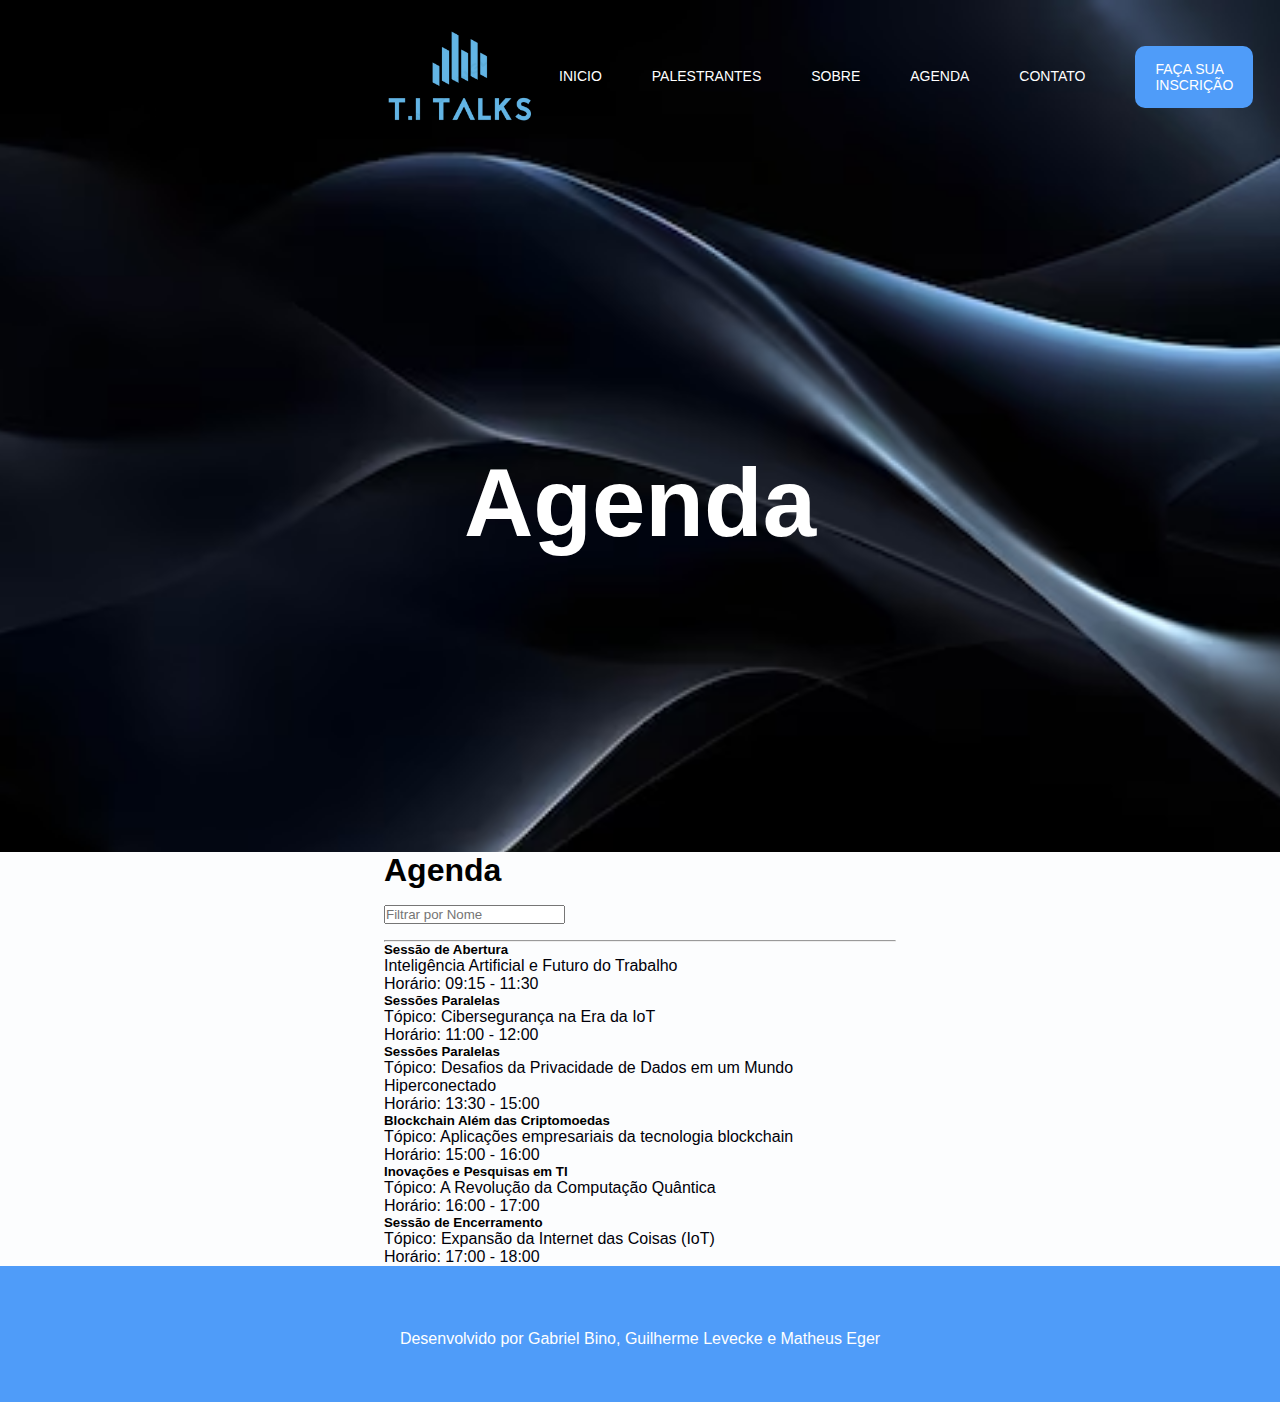
<file: pages/agenda.html>
<!DOCTYPE html>
<html lang="pt-br">
<head>

    <meta charset="UTF-8">
    <meta name="viewport" content="width=device-width, initial-scale=1.0">
    <!-- Icons -->
    <link rel="stylesheet" href="https://cdnjs.cloudflare.com/ajax/libs/font-awesome/6.4.2/css/all.min.css" integrity="sha512-z3gLpd7yknf1YoNbCzqRKc4qyor8gaKU1qmn+CShxbuBusANI9QpRohGBreCFkKxLhei6S9CQXFEbbKuqLg0DA==" crossorigin="anonymous" referrerpolicy="no-referrer" />
    <link href="https://cdn.jsdelivr.net/npm/bootstrap@5.3.1/dist/css/bootstrap.min.css" rel="stylesheet" integrity="sha384-4bw+/aepP/YC94hEpVNVgiZdgIC5+VKNBQNGCHeKRQN+PtmoHDEXuppvnDJzQIu9" crossorigin="anonymous">
    <script src="https://cdn.jsdelivr.net/npm/bootstrap@5.3.1/dist/js/bootstrap.bundle.min.js" integrity="sha384-HwwvtgBNo3bZJJLYd8oVXjrBZt8cqVSpeBNS5n7C8IVInixGAoxmnlMuBnhbgrkm" crossorigin="anonymous"></script>
    
    <link rel="icon" href="../images/logo.png" type="image/x-icon">
    
    <title>T.I Talks | Agenda</title>
    <link href="../css/style.css" rel="stylesheet" />
    
</head>
<body>
    <header style="background-image: url('../images/banner-agenda.png');">
            <div class="container" >
                <nav>
                    <a href="index.html">
                        <img src="../images/logo.png" alt="logo">
                    </a> 
                    <ul class="menu">
                        <a href="index.html">Inicio</a>
                        <a href="palestrantes.html">Palestrantes</a>
                        <a href="sobre.html">Sobre</a>
                        <a href="agenda.html">Agenda</a>
                        <a href="contato.html">Contato</a>
                        <a class="btn" href="inscricao.html">Faça sua inscrição</a>
                        <div class="close-icon" onclick="closeMenu()">
                            <i class="fa fa-times-circle"></i>
                        </div>
                    </ul>  
                    <div class="menu-icon" onclick="openMenu()">
                        <i class="fa fa-bars"></i>
                    </div>               
                </nav>
                <section class="banner">
                    <div class="banner-text">
                        <h1>Agenda</h1>
                    </div>
                </section> 
            </div><!--center-->
    </header>

    <div class="container mt-5">
        <h1 class="text-center">Agenda</h1>
        <div class="input-group mb-3">
            <input type="text" id="filtroNome" placeholder="Filtrar por Nome" class="form-control text-center">
        </div>
        <hr>
        <div class="row">
            <div class="col-md-6 filtrar">
                <div class="card mb-4">
                    <div class="card-body">
                        <h5 class="card-title">Sessão de Abertura</h5>
                        <p class="card-text">Inteligência Artificial e Futuro do Trabalho</p>
                        <p class="card-text">Horário: 09:15 - 11:30</p>
                    </div>
                </div>
                <div class="card mb-4">
                    <div class="card-body">
                        <h5 class="card-title">Sessões Paralelas</h5>
                        <p class="card-text">Tópico: Cibersegurança na Era da IoT</p>
                        <p class="card-text">Horário: 11:00 - 12:00</p>
                    </div>
                </div>
                <div class="card mb-4">
                    <div class="card-body">
                        <h5 class="card-title">Sessões Paralelas</h5>
                        <p class="card-text">Tópico: Desafios da Privacidade de Dados em um Mundo Hiperconectado</p>
                        <p class="card-text">Horário: 13:30 - 15:00</p>
                    </div>
                </div>
            </div>
            <div class="col-md-6 filtrar">
                <div class="card mb-4">
                    <div class="card-body">
                        <h5 class="card-title">Blockchain Além das Criptomoedas</h5>
                        <p class="card-text">Tópico: Aplicações empresariais da tecnologia blockchain</p>
                        <p class="card-text">Horário: 15:00 - 16:00</p>
                    </div>
                </div>
                <div class="card mb-4">
                    <div class="card-body">
                        <h5 class="card-title">Inovações e Pesquisas em TI</h5>
                        <p class="card-text">Tópico: A Revolução da Computação Quântica</p>
                        <p class="card-text">Horário: 16:00 - 17:00</p>
                    </div>
                </div>
                <div class="card mb-4">
                    <div class="card-body">
                        <h5 class="card-title">Sessão de Encerramento</h5>
                        <p class="card-text">Tópico: Expansão da Internet das Coisas (IoT)</p>
                        <p class="card-text">Horário: 17:00 - 18:00</p>
                    </div>
                </div>
            </div>
        </div>
    </div>  
   
    <!-- footer -->
    <footer class="footer">
        <div class="container">
            <p>Desenvolvido por Gabriel Bino, Guilherme Levecke e Matheus Eger</p>
            <div class="share-icons">
                <a href="#" class="share-icon"><i class="fab fa-whatsapp"></i></a>
                <a href="#" class="share-icon"><i class="fab fa-instagram"></i></a>
                <a href="#" class="share-icon"><i class="fab fa-twitter"></i></a>
                <a href="#" class="share-icon"><i class="fab fa-facebook"></i></a>
            </div>
        </div>
    </footer>
    <!-- End footer -->
    <script src="../js/script.js"></script>
</body>
</html>
</file>
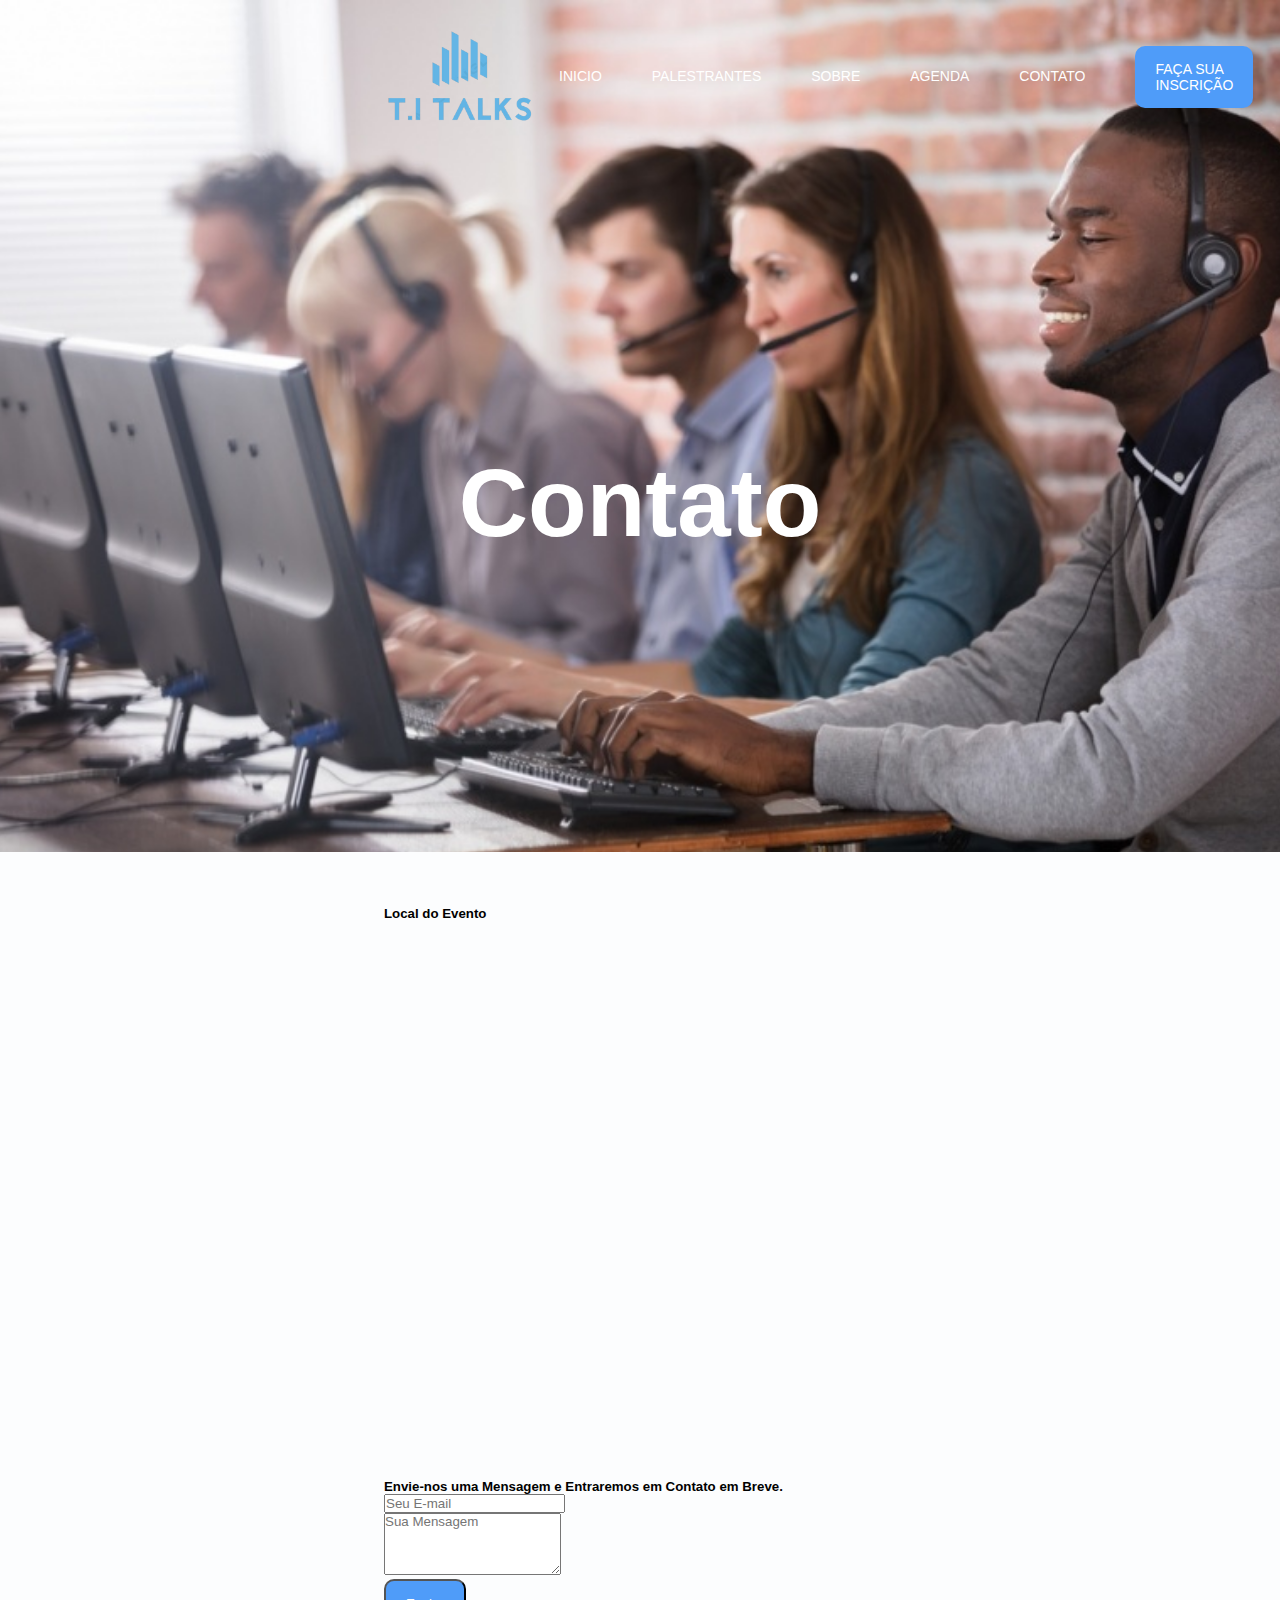
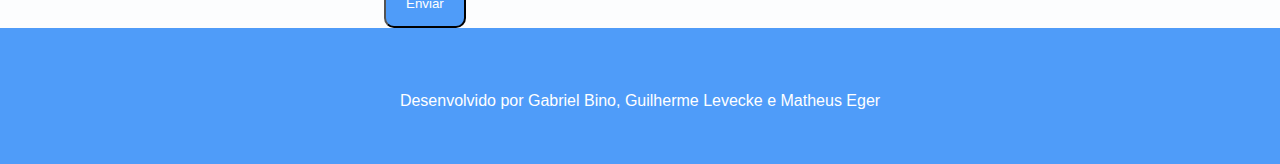
<file: pages/contato.html>
<!DOCTYPE html>
<html lang="pt-br">
<head>

    <meta charset="UTF-8">
    <meta name="viewport" content="width=device-width, initial-scale=1.0">
    <!-- Icons -->
    <link rel="stylesheet" href="https://cdnjs.cloudflare.com/ajax/libs/font-awesome/6.4.2/css/all.min.css" integrity="sha512-z3gLpd7yknf1YoNbCzqRKc4qyor8gaKU1qmn+CShxbuBusANI9QpRohGBreCFkKxLhei6S9CQXFEbbKuqLg0DA==" crossorigin="anonymous" referrerpolicy="no-referrer" />
    <link href="https://cdn.jsdelivr.net/npm/bootstrap@5.3.1/dist/css/bootstrap.min.css" rel="stylesheet" integrity="sha384-4bw+/aepP/YC94hEpVNVgiZdgIC5+VKNBQNGCHeKRQN+PtmoHDEXuppvnDJzQIu9" crossorigin="anonymous">
    <script src="https://cdn.jsdelivr.net/npm/bootstrap@5.3.1/dist/js/bootstrap.bundle.min.js" integrity="sha384-HwwvtgBNo3bZJJLYd8oVXjrBZt8cqVSpeBNS5n7C8IVInixGAoxmnlMuBnhbgrkm" crossorigin="anonymous"></script>
    
    <link rel="icon" href="../images/logo.png" type="image/x-icon">

    <title>T.I Talks | Contato</title>
    <link href="../css/style.css" rel="stylesheet" />
    
</head>
<body>
    <header style="background-image: url('../images/banner-contato.png');">
            <div class="container" >
                <nav>
                    <a href="index.html">
                        <img src="../images/logo.png" alt="logo">
                    </a> 
                    <ul class="menu">
                        <a href="index.html">Inicio</a>
                        <a href="palestrantes.html">Palestrantes</a>
                        <a href="sobre.html">Sobre</a>
                        <a href="agenda.html">Agenda</a>
                        <a href="contato.html">Contato</a>
                        <a class="btn" href="inscricao.html">Faça sua inscrição</a>
                        <div class="close-icon" onclick="closeMenu()">
                            <i class="fa fa-times-circle"></i>
                        </div>
                    </ul>  
                    <div class="menu-icon" onclick="openMenu()">
                        <i class="fa fa-bars"></i>
                    </div>               
                </nav>
                <section class="banner">
                    <div class="banner-text">
                        <h1>Contato</h1>
                    </div>
                </section> 
            </div><!--center-->
    </header>
    <section>
        <div class="container">
            <div class="text-center">
                <h5>Local do Evento</h5>
            </div>
            <div class="mapa">
                <iframe src="https://www.google.com/maps/embed?pb=!1m18!1m12!1m3!1d3561.904542880629!2d-51.04135518920771!3d-26.779312587545636!2m3!1f0!2f0!3f0!3m2!1i1024!2i768!4f13.1!3m3!1m2!1s0x94e6cbd8b362872d%3A0x219cb0ef3ca5f2e0!2zSUZTQyBDw6JtcHVzIENhw6dhZG9y!5e0!3m2!1sen!2sbr!4v1693518396962!5m2!1sen!2sbr" width="100%" height="500px" style="border:0;" allowfullscreen="" loading="lazy" referrerpolicy="no-referrer-when-downgrade"></iframe>
            </div>
        </div>
    </section>

    <section class="container mt-3">
        <h5 class="text-center">Envie-nos uma Mensagem e Entraremos em Contato em Breve.</h5>
        <form action="#" method="post">
            <div class="mb-3">
                <label for="email" class="form-label"></label>
                <input placeholder="Seu E-mail" type="email" id="email" class="form-control" name="email" required>
            </div>
            
            <div class="mb-3">
                <textarea placeholder="Sua Mensagem" id="mensagem" class="form-control" name="mensagem" rows="4" required></textarea>
            </div>
            
            <div class="text-center">
                <button type="submit" class="btn btn-primary mb-3">Enviar</button>
            </div>
        </form>
    </section>
   
    <!-- footer -->
    <footer class="footer">
        <div class="container">
            <p>Desenvolvido por Gabriel Bino, Guilherme Levecke e Matheus Eger</p>
            <div class="share-icons">
                <a href="#" class="share-icon"><i class="fab fa-whatsapp"></i></a>
                <a href="#" class="share-icon"><i class="fab fa-instagram"></i></a>
                <a href="#" class="share-icon"><i class="fab fa-twitter"></i></a>
                <a href="#" class="share-icon"><i class="fab fa-facebook"></i></a>
            </div>
        </div>
    </footer>
    <!-- End footer -->
    <script src="../js/script.js"></script>
</body>
</html>
</file>
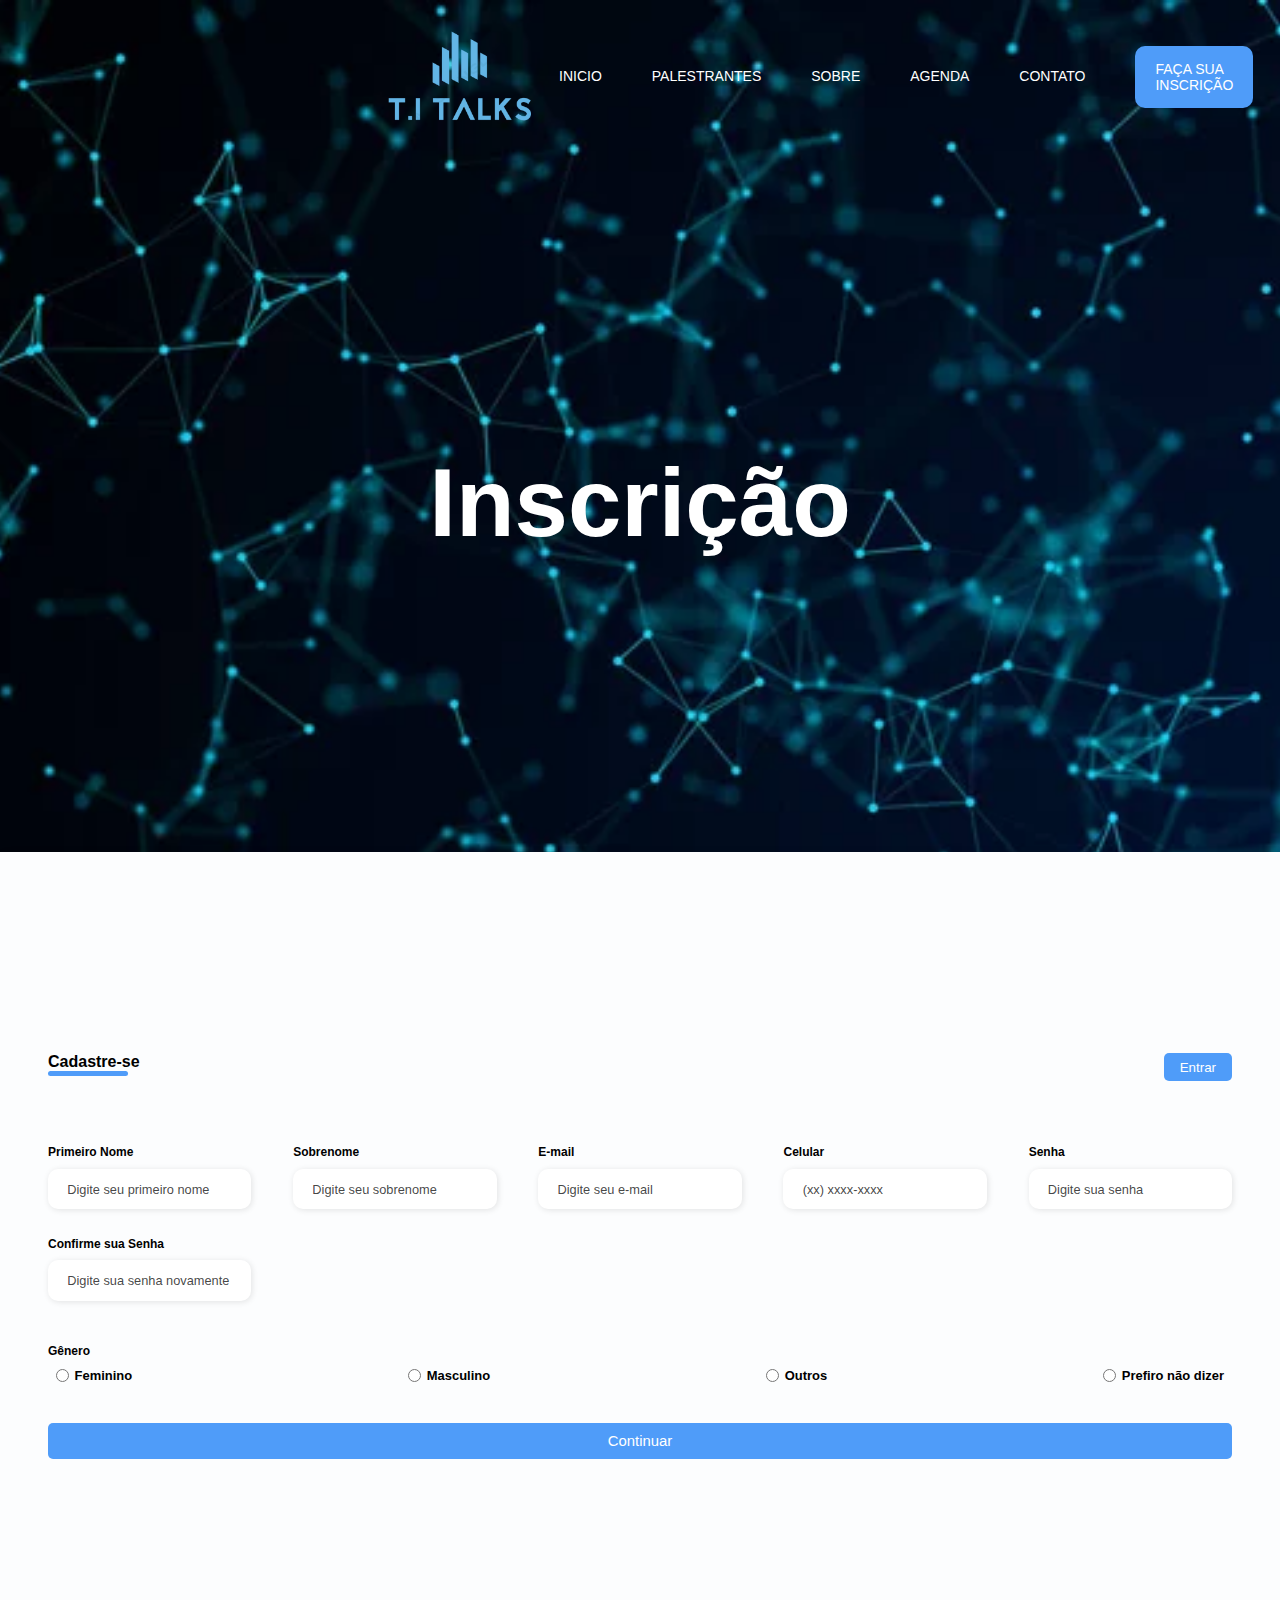
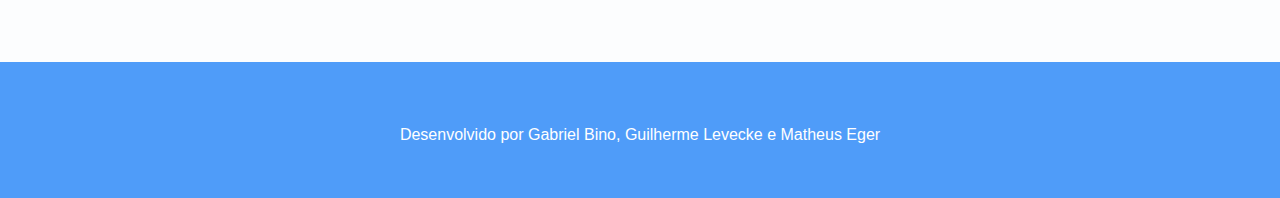
<file: pages/inscricao.html>
<!DOCTYPE html>
<html lang="pt-br">
<head>

    <meta charset="UTF-8">
    <meta name="viewport" content="width=device-width, initial-scale=1.0">
    <!-- Icons -->
    <link rel="stylesheet" href="https://cdnjs.cloudflare.com/ajax/libs/font-awesome/6.4.2/css/all.min.css" integrity="sha512-z3gLpd7yknf1YoNbCzqRKc4qyor8gaKU1qmn+CShxbuBusANI9QpRohGBreCFkKxLhei6S9CQXFEbbKuqLg0DA==" crossorigin="anonymous" referrerpolicy="no-referrer" />
    <link href="https://cdn.jsdelivr.net/npm/bootstrap@5.3.1/dist/css/bootstrap.min.css" rel="stylesheet" integrity="sha384-4bw+/aepP/YC94hEpVNVgiZdgIC5+VKNBQNGCHeKRQN+PtmoHDEXuppvnDJzQIu9" crossorigin="anonymous">
    <script src="https://cdn.jsdelivr.net/npm/bootstrap@5.3.1/dist/js/bootstrap.bundle.min.js" integrity="sha384-HwwvtgBNo3bZJJLYd8oVXjrBZt8cqVSpeBNS5n7C8IVInixGAoxmnlMuBnhbgrkm" crossorigin="anonymous"></script>
    
    <link rel="icon" href="../images/logo.png" type="image/x-icon">

    <title>T.I Talks | Inscrição</title>
    <link href="../css/style.css" rel="stylesheet" />
    
</head>
<body>
    <header style="background-image: url('../images/banner-inscricao.png');">
            <div class="container" >
                <nav>
                    <a href="index.html">
                        <img src="../images/logo.png" alt="logo">
                    </a> 
                    <ul class="menu">
                        <a href="index.html">Inicio</a>
                        <a href="palestrantes.html">Palestrantes</a>
                        <a href="sobre.html">Sobre</a>
                        <a href="agenda.html">Agenda</a>
                        <a href="contato.html">Contato</a>
                        <a class="btn" href="inscricao.html">Faça sua inscrição</a>
                        <div class="close-icon" onclick="closeMenu()">
                            <i class="fa fa-times-circle"></i>
                        </div>
                    </ul>  
                    <div class="menu-icon" onclick="openMenu()">
                        <i class="fa fa-bars"></i>
                    </div>               
                </nav>
                <section class="banner">
                    <div class="banner-text">
                        <h1>Inscrição</h1>
                    </div>
                </section> 
            </div><!--center-->
    </header>
    <div class="container-form">
                            <div class="form">
                                <form action="#">
                                    <div class="form-header">
                                        <div class="title">
                                            <h1>Cadastre-se</h1>
                                        </div>
                                        <div class="login-button">
                                            <button><a href="#">Entrar</a></button>
                                        </div>
                                    </div>
                    
                                    <div class="input-group">
                                        <div class="input-box">
                                            <label for="firstname">Primeiro Nome</label>
                                            <input id="firstname" type="text" name="firstname" placeholder="Digite seu primeiro nome" required>
                                        </div>
                    
                                        <div class="input-box">
                                            <label for="lastname">Sobrenome</label>
                                            <input id="lastname" type="text" name="lastname" placeholder="Digite seu sobrenome" required>
                                        </div>
                                        <div class="input-box">
                                            <label for="email">E-mail</label>
                                            <input id="email" type="email" name="email" placeholder="Digite seu e-mail" required>
                                        </div>
                    
                                        <div class="input-box">
                                            <label for="number">Celular</label>
                                            <input id="number" type="tel" name="number" placeholder="(xx) xxxx-xxxx" required>
                                        </div>
                    
                                        <div class="input-box">
                                            <label for="password">Senha</label>
                                            <input id="password" type="password" name="password" placeholder="Digite sua senha" required>
                                        </div>
                    
                    
                                        <div class="input-box">
                                            <label for="confirmPassword">Confirme sua Senha</label>
                                            <input id="confirmPassword" type="password" name="confirmPassword" placeholder="Digite sua senha novamente" required>
                                        </div>
                    
                                    </div>
                    
                                    <div class="gender-inputs">
                                        <div class="gender-title">
                                            <h6>Gênero</h6>
                                        </div>
                    
                                        <div class="gender-group">
                                            <div class="gender-input">
                                                <input id="female" type="radio" name="gender">
                                                <label for="female">Feminino</label>
                                            </div>
                    
                                            <div class="gender-input">
                                                <input id="male" type="radio" name="gender">
                                                <label for="male">Masculino</label>
                                            </div>
                    
                                            <div class="gender-input">
                                                <input id="others" type="radio" name="gender">
                                                <label for="others">Outros</label>
                                            </div>
                    
                                            <div class="gender-input">
                                                <input id="none" type="radio" name="gender">
                                                <label for="none">Prefiro não dizer</label>
                                            </div>
                                        </div>
                                    </div>
                    
                                    <div class="continue-button">
                                        <button><a href="#">Continuar</a> </button>
                                    </div>
                                </form>
                            </div>
                        </div>
   
    <!-- footer -->
    <footer class="footer">
        <div class="container">
            <p>Desenvolvido por Gabriel Bino, Guilherme Levecke e Matheus Eger</p>
            <div class="share-icons">
                <a href="#" class="share-icon"><i class="fab fa-whatsapp"></i></a>
                <a href="#" class="share-icon"><i class="fab fa-instagram"></i></a>
                <a href="#" class="share-icon"><i class="fab fa-twitter"></i></a>
                <a href="#" class="share-icon"><i class="fab fa-facebook"></i></a>
            </div>
        </div>
    </footer>
    <!-- End footer -->
    <script src="../js/script.js"></script>
</body>
</html>
</file>
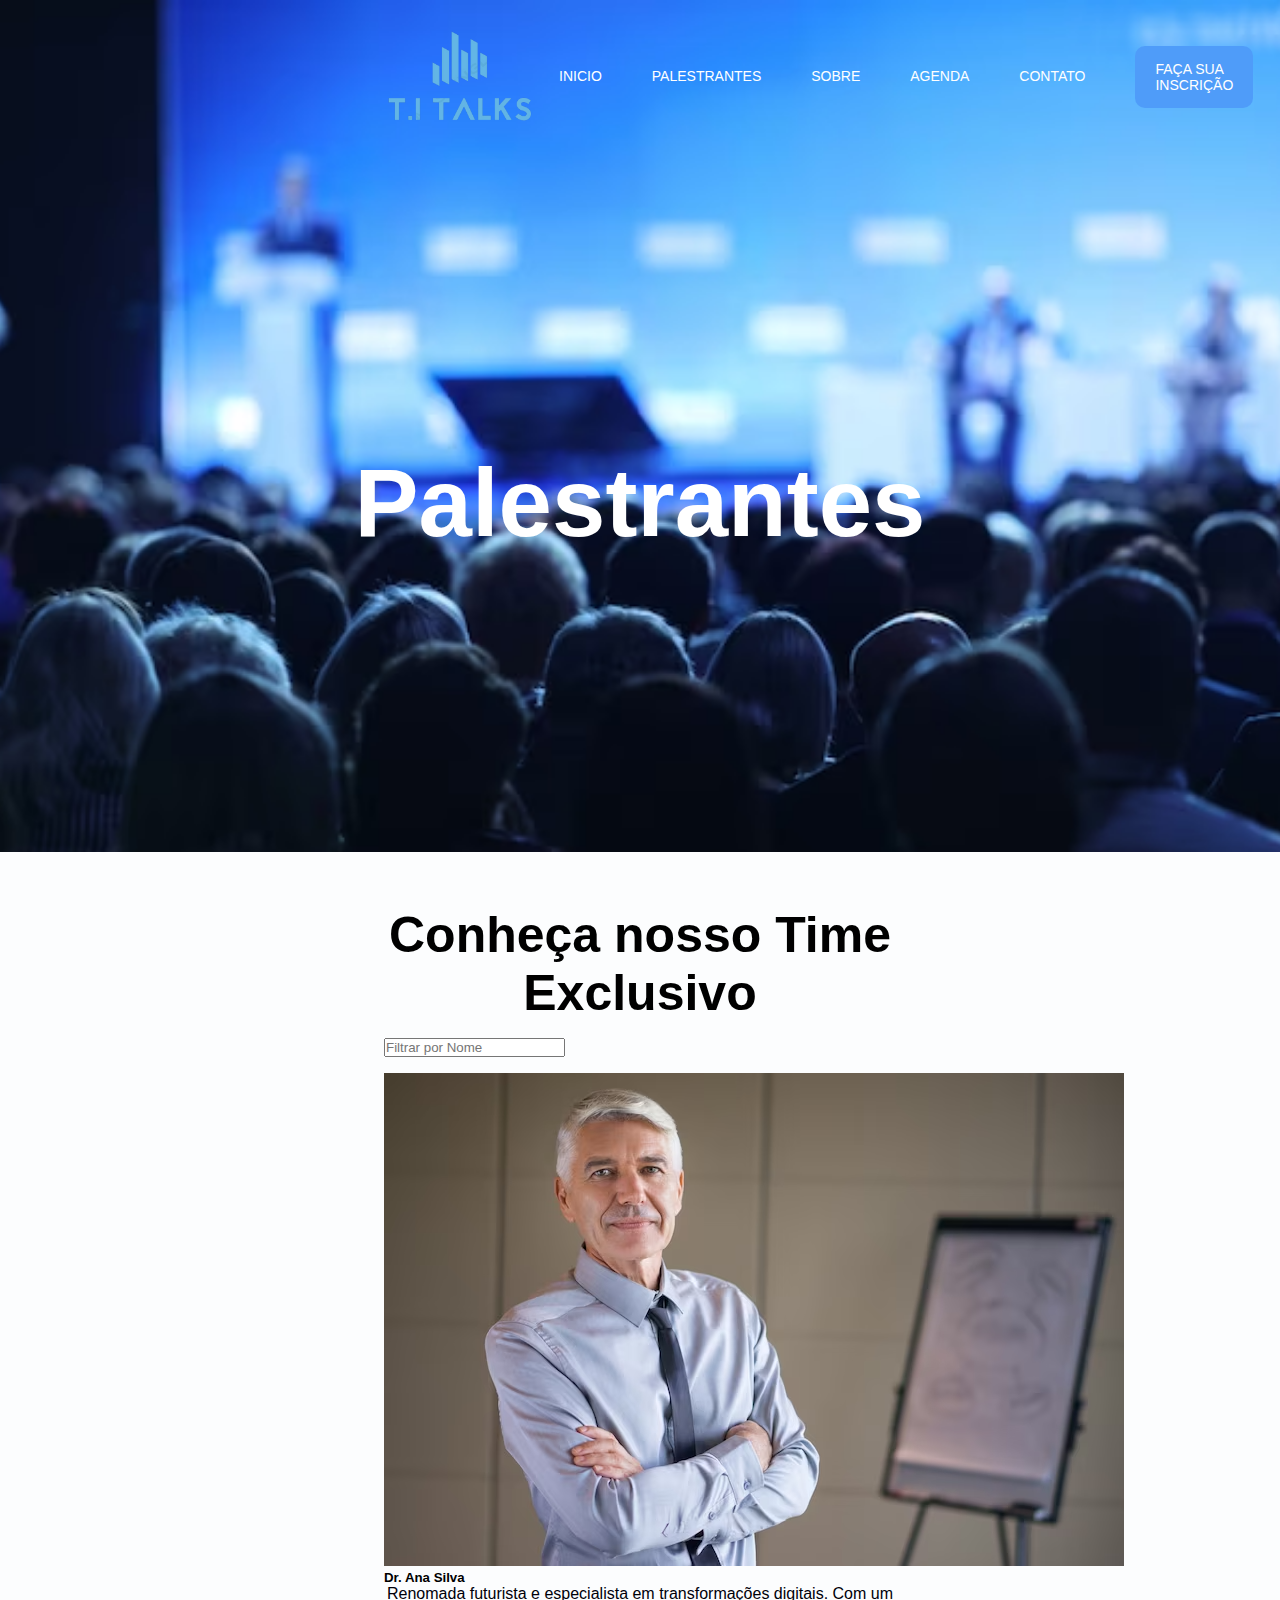
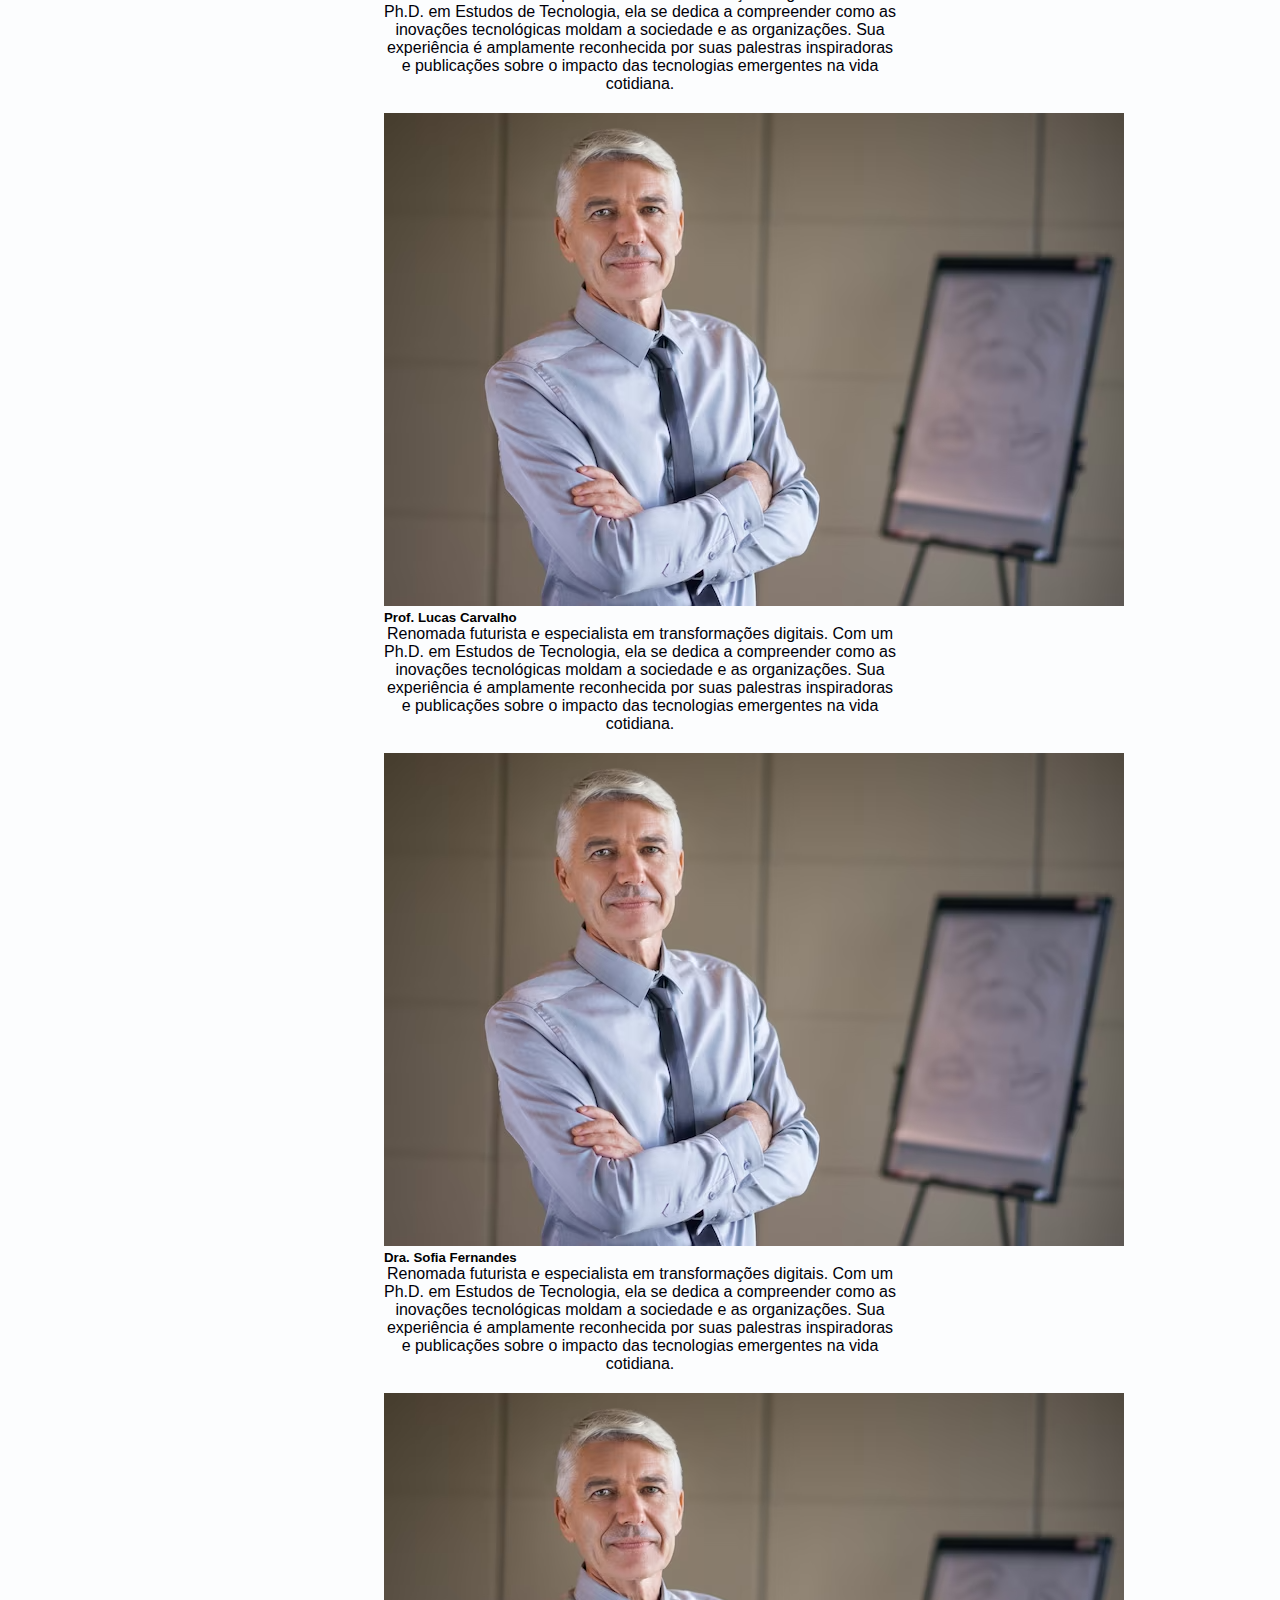
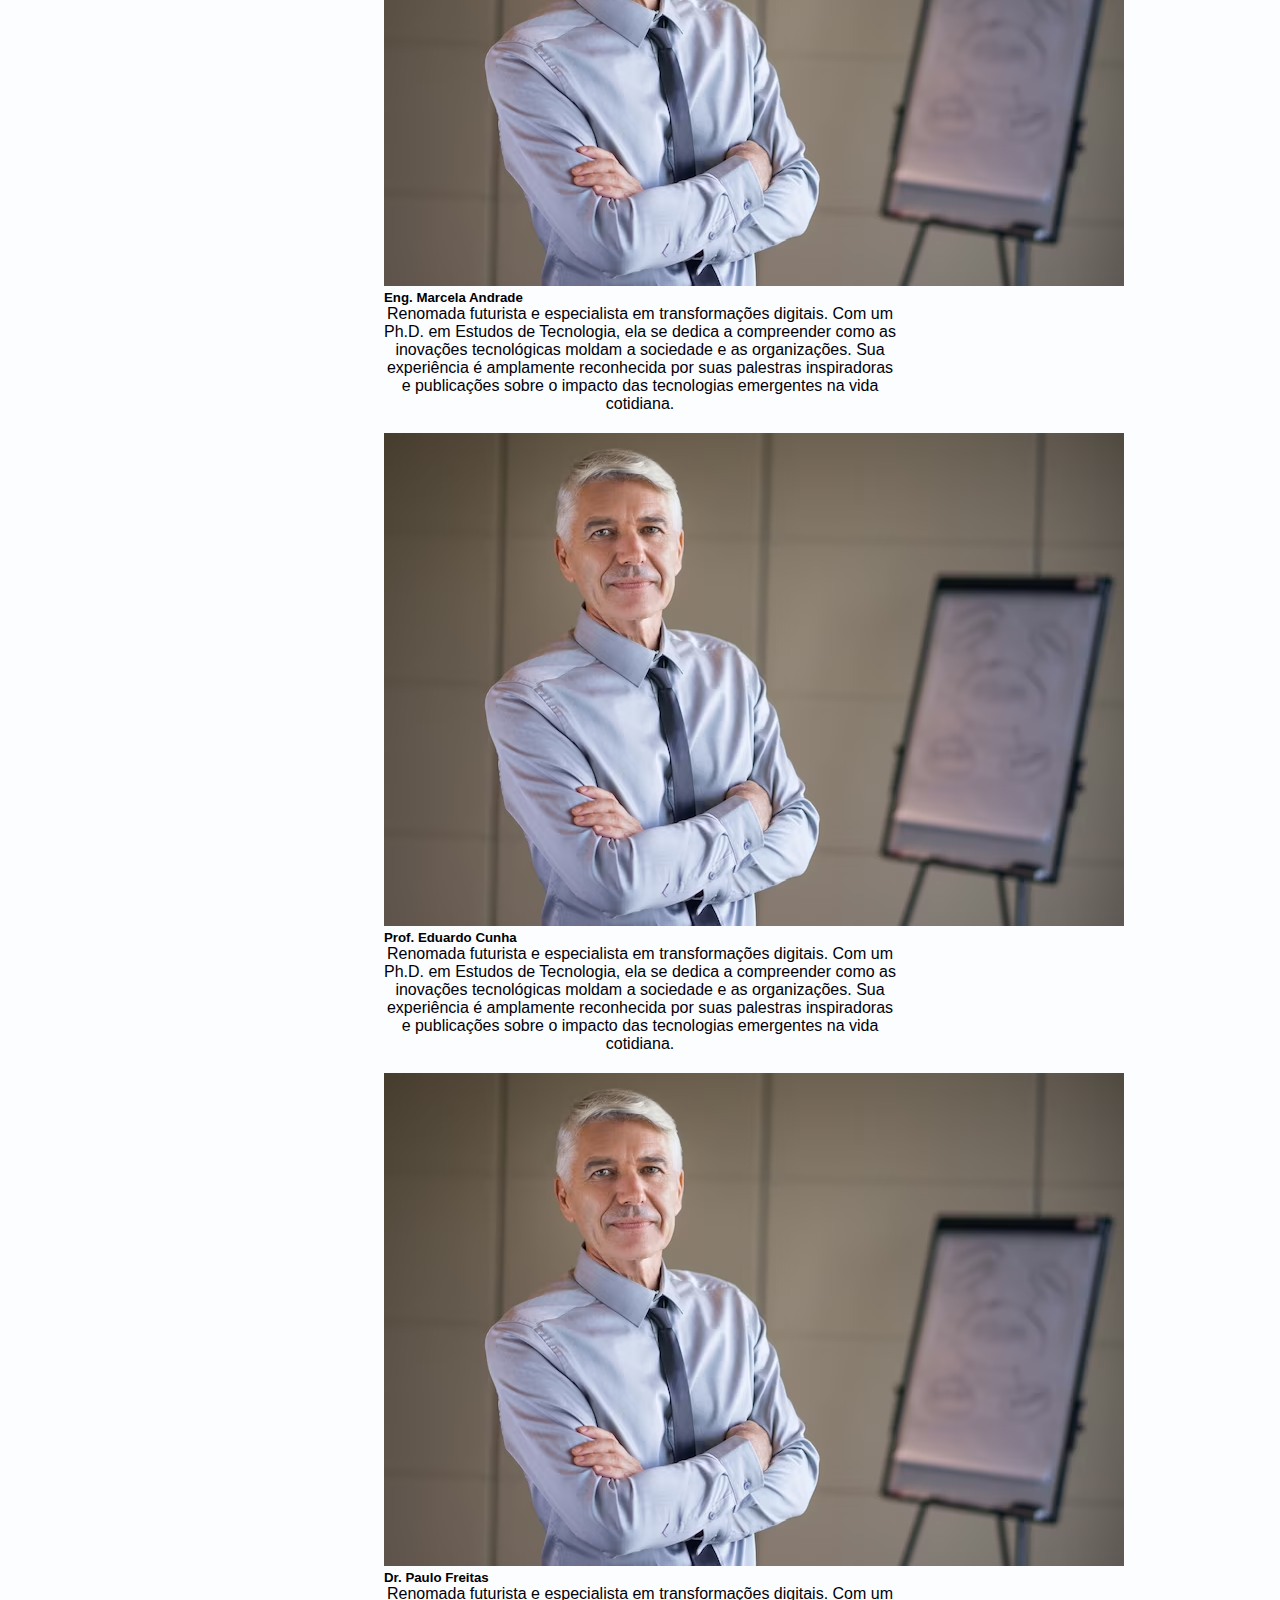
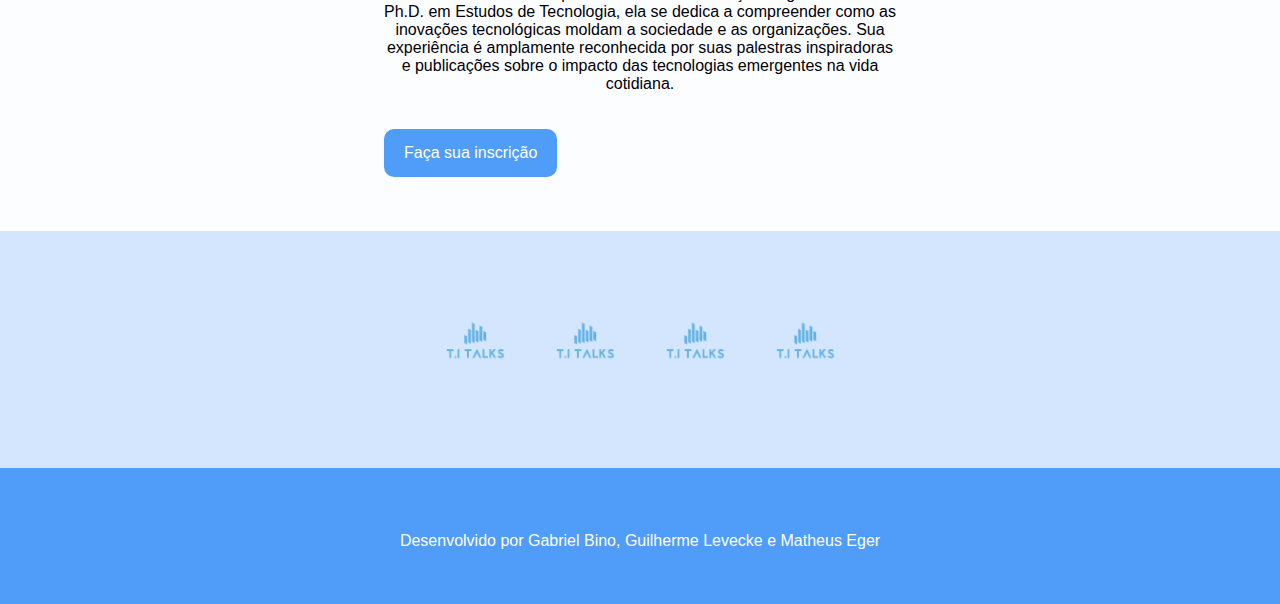
<file: pages/palestrantes.html>
<!DOCTYPE html>
<html lang="pt-br">
<head>

    <meta charset="UTF-8">
    <meta name="viewport" content="width=device-width, initial-scale=1.0">
    <!-- Icons -->
    <link rel="stylesheet" href="https://cdnjs.cloudflare.com/ajax/libs/font-awesome/6.4.2/css/all.min.css" integrity="sha512-z3gLpd7yknf1YoNbCzqRKc4qyor8gaKU1qmn+CShxbuBusANI9QpRohGBreCFkKxLhei6S9CQXFEbbKuqLg0DA==" crossorigin="anonymous" referrerpolicy="no-referrer" />
    <link href="https://cdn.jsdelivr.net/npm/bootstrap@5.3.1/dist/css/bootstrap.min.css" rel="stylesheet" integrity="sha384-4bw+/aepP/YC94hEpVNVgiZdgIC5+VKNBQNGCHeKRQN+PtmoHDEXuppvnDJzQIu9" crossorigin="anonymous">
    <script src="https://cdn.jsdelivr.net/npm/bootstrap@5.3.1/dist/js/bootstrap.bundle.min.js" integrity="sha384-HwwvtgBNo3bZJJLYd8oVXjrBZt8cqVSpeBNS5n7C8IVInixGAoxmnlMuBnhbgrkm" crossorigin="anonymous"></script>
    
    <link rel="icon" href="../images/logo.png" type="image/x-icon">

    <style>
        body {
            background-color: #f7f7f7;
        }

        .container {
            padding: 20px;
        }

        .card {
            margin-bottom: 20px;
        }
    </style>

    <title>T.I Talks | Palestrantes</title>
    <link href="../css/style.css" rel="stylesheet" />
    
</head>
<body>
    <header style="background-image: url('../images/banner-pale.png');">
            <div class="container" >
                <nav>
                    <a href="index.html">
                        <img src="../images/logo.png" alt="logo">
                    </a> 
                    <ul class="menu">
                        <a href="index.html">Inicio</a>
                        <a href="palestrantes.html">Palestrantes</a>
                        <a href="sobre.html">Sobre</a>
                        <a href="agenda.html">Agenda</a>
                        <a href="contato.html">Contato</a>
                        <a class="btn" href="inscricao.html">Faça sua inscrição</a>
                        <div class="close-icon" onclick="closeMenu()">
                            <i class="fa fa-times-circle"></i>
                        </div>
                    </ul>  
                    <div class="menu-icon" onclick="openMenu()">
                        <i class="fa fa-bars"></i>
                    </div>               
                </nav>
                <section class="banner">
                    <div class="banner-text">
                        <h1>Palestrantes</h1>
                    </div>
                </section> 
            </div><!--center-->
    </header>
    <section class="palestrantes">
            <div class="container text-center">
                <h3 class="text-center">Conheça nosso Time Exclusivo</h3>
                <div class="input-group mb-3">
                    <input type="text" id="filtroNome" placeholder="Filtrar por Nome" class="form-control text-center">
                </div>
                <div class="row">
                    <!-- Card do Palestrante 1 -->
                    <div class="col-md-4 filtrar">
                        <div class="card">
                            <img src="../images/palestrante2.png" class="card-img-top" alt="Foto do Palestrante 1">
                            <div class="card-body">
                                <h5 class="card-title">Dr. Ana Silva</h5>
                                <p class="card-text">Renomada futurista e especialista em transformações digitais. Com um Ph.D. em Estudos de Tecnologia, ela se dedica a compreender como as inovações tecnológicas moldam a sociedade e as organizações. Sua experiência é amplamente reconhecida por suas palestras inspiradoras e publicações sobre o impacto das tecnologias emergentes na vida cotidiana.</p>
                            </div>
                        </div>
                    </div>
        
                    <!-- Card do Palestrante 2 -->
                    <div class="col-md-4 filtrar">
                        <div class="card">
                            <img src="../images/palestrante2.png" class="card-img-top" alt="Foto do Palestrante 2">
                            <div class="card-body">
                                <h5 class="card-title">Prof. Lucas Carvalho</h5>
                                <p class="card-text">Renomada futurista e especialista em transformações digitais. Com um Ph.D. em Estudos de Tecnologia, ela se dedica a compreender como as inovações tecnológicas moldam a sociedade e as organizações. Sua experiência é amplamente reconhecida por suas palestras inspiradoras e publicações sobre o impacto das tecnologias emergentes na vida cotidiana.</p>
                            </div>
                        </div>
                    </div>
        
                    <!-- Card do Palestrante 3 -->
                    <div class="col-md-4 filtrar">
                        <div class="card">
                            <img src="../images/palestrante2.png" class="card-img-top" alt="Foto do Palestrante 3">
                            <div class="card-body">
                                <h5 class="card-title">Dra. Sofia Fernandes</h5>
                                <p class="card-text">Renomada futurista e especialista em transformações digitais. Com um Ph.D. em Estudos de Tecnologia, ela se dedica a compreender como as inovações tecnológicas moldam a sociedade e as organizações. Sua experiência é amplamente reconhecida por suas palestras inspiradoras e publicações sobre o impacto das tecnologias emergentes na vida cotidiana.</p>
                            </div>
                        </div>
                    </div>

                    <div class="col-md-4 filtrar">
                        <div class="card">
                            <img src="../images/palestrante2.png" class="card-img-top" alt="Foto do Palestrante 3">
                            <div class="card-body">
                                <h5 class="card-title">Eng. Marcela Andrade</h5>
                                <p class="card-text">Renomada futurista e especialista em transformações digitais. Com um Ph.D. em Estudos de Tecnologia, ela se dedica a compreender como as inovações tecnológicas moldam a sociedade e as organizações. Sua experiência é amplamente reconhecida por suas palestras inspiradoras e publicações sobre o impacto das tecnologias emergentes na vida cotidiana.</p>
                            </div>
                        </div>
                    </div>

                    <div class="col-md-4 filtrar">
                        <div class="card">
                            <img src="../images/palestrante2.png" class="card-img-top" alt="Foto do Palestrante 3">
                            <div class="card-body">
                                <h5 class="card-title">Prof. Eduardo Cunha</h5>
                                <p class="card-text">Renomada futurista e especialista em transformações digitais. Com um Ph.D. em Estudos de Tecnologia, ela se dedica a compreender como as inovações tecnológicas moldam a sociedade e as organizações. Sua experiência é amplamente reconhecida por suas palestras inspiradoras e publicações sobre o impacto das tecnologias emergentes na vida cotidiana.</p>
                            </div>
                        </div>
                    </div>

                    <div class="col-md-4 filtrar">
                        <div class="card">
                            <img src="../images/palestrante2.png" class="card-img-top" alt="Foto do Palestrante 3">
                            <div class="card-body">
                                <h5 class="card-title">Dr. Paulo Freitas</h5>
                                <p class="card-text">Renomada futurista e especialista em transformações digitais. Com um Ph.D. em Estudos de Tecnologia, ela se dedica a compreender como as inovações tecnológicas moldam a sociedade e as organizações. Sua experiência é amplamente reconhecida por suas palestras inspiradoras e publicações sobre o impacto das tecnologias emergentes na vida cotidiana.</p>
                            </div>
                        </div>
                    </div>
                </div>
                <a href="inscricao.html" class="btn animate-btn">Faça sua inscrição</a>
            </div>
    </section>

    <section class="dados">
        <div class="container">
            <!-- Dados item -->
            <div class="dados-item">
                <img src="../images/logo.png" alt=""> 
            </div>
            <!-- Fim dados item -->
            <!-- Dados item -->
            <div class="dados-item">
                <img src="../images/logo.png" alt=""> 
            </div>
            <!-- Fim dados item -->
            <!-- Dados item -->
            <div class="dados-item">
                <img src="../images/logo.png" alt=""> 
            </div>
            <!-- Fim dados item -->
            <!-- Dados item -->
            <div class="dados-item">
                <img src="../images/logo.png" alt=""> 
            </div>
            <!-- Fim dados item -->
        </div>
    </section>

    <!-- footer -->
    <footer class="footer">
        <div class="container">
            <p>Desenvolvido por Gabriel Bino, Guilherme Levecke e Matheus Eger</p>
            <div class="share-icons">
                <a href="#" class="share-icon"><i class="fab fa-whatsapp"></i></a>
                <a href="#" class="share-icon"><i class="fab fa-instagram"></i></a>
                <a href="#" class="share-icon"><i class="fab fa-twitter"></i></a>
                <a href="#" class="share-icon"><i class="fab fa-facebook"></i></a>
            </div>
        </div>
    </footer>
    <!-- End footer -->
    <script src="../js/script.js"></script>
</body>
</html>
</file>
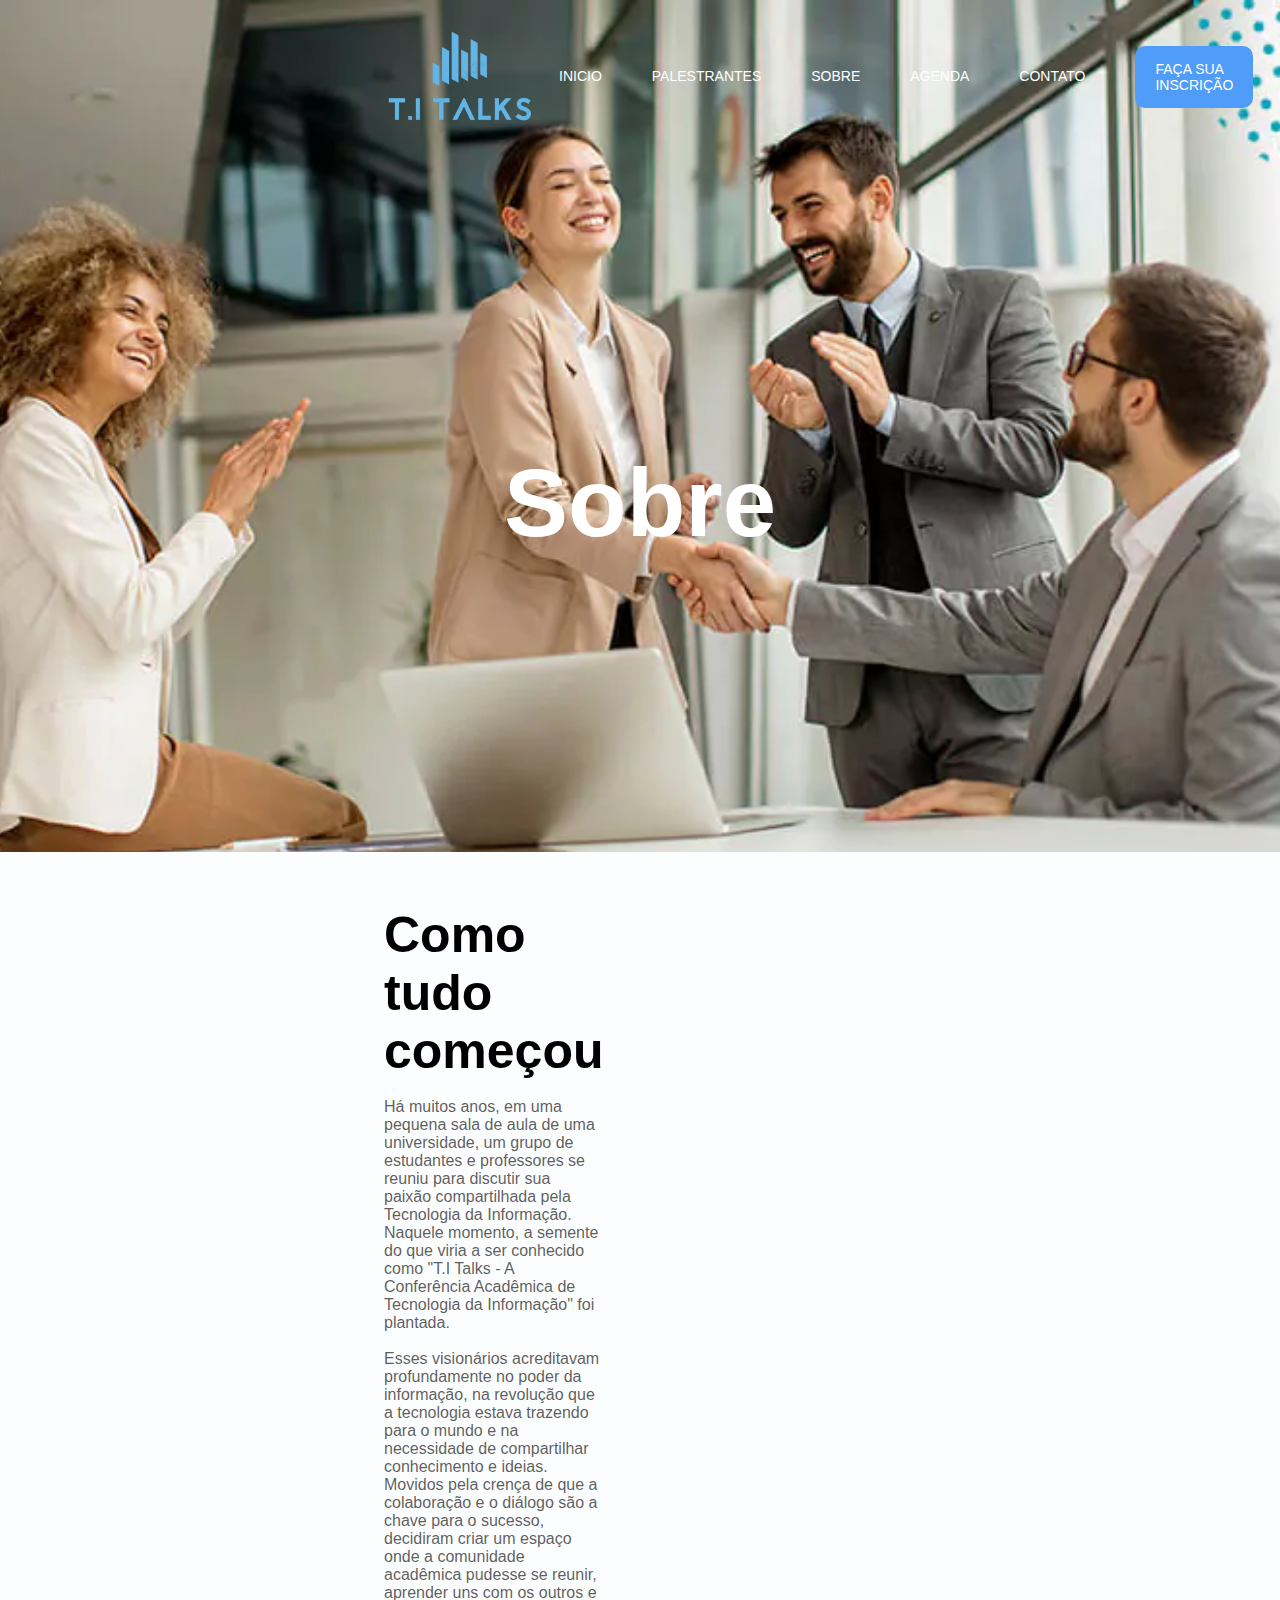
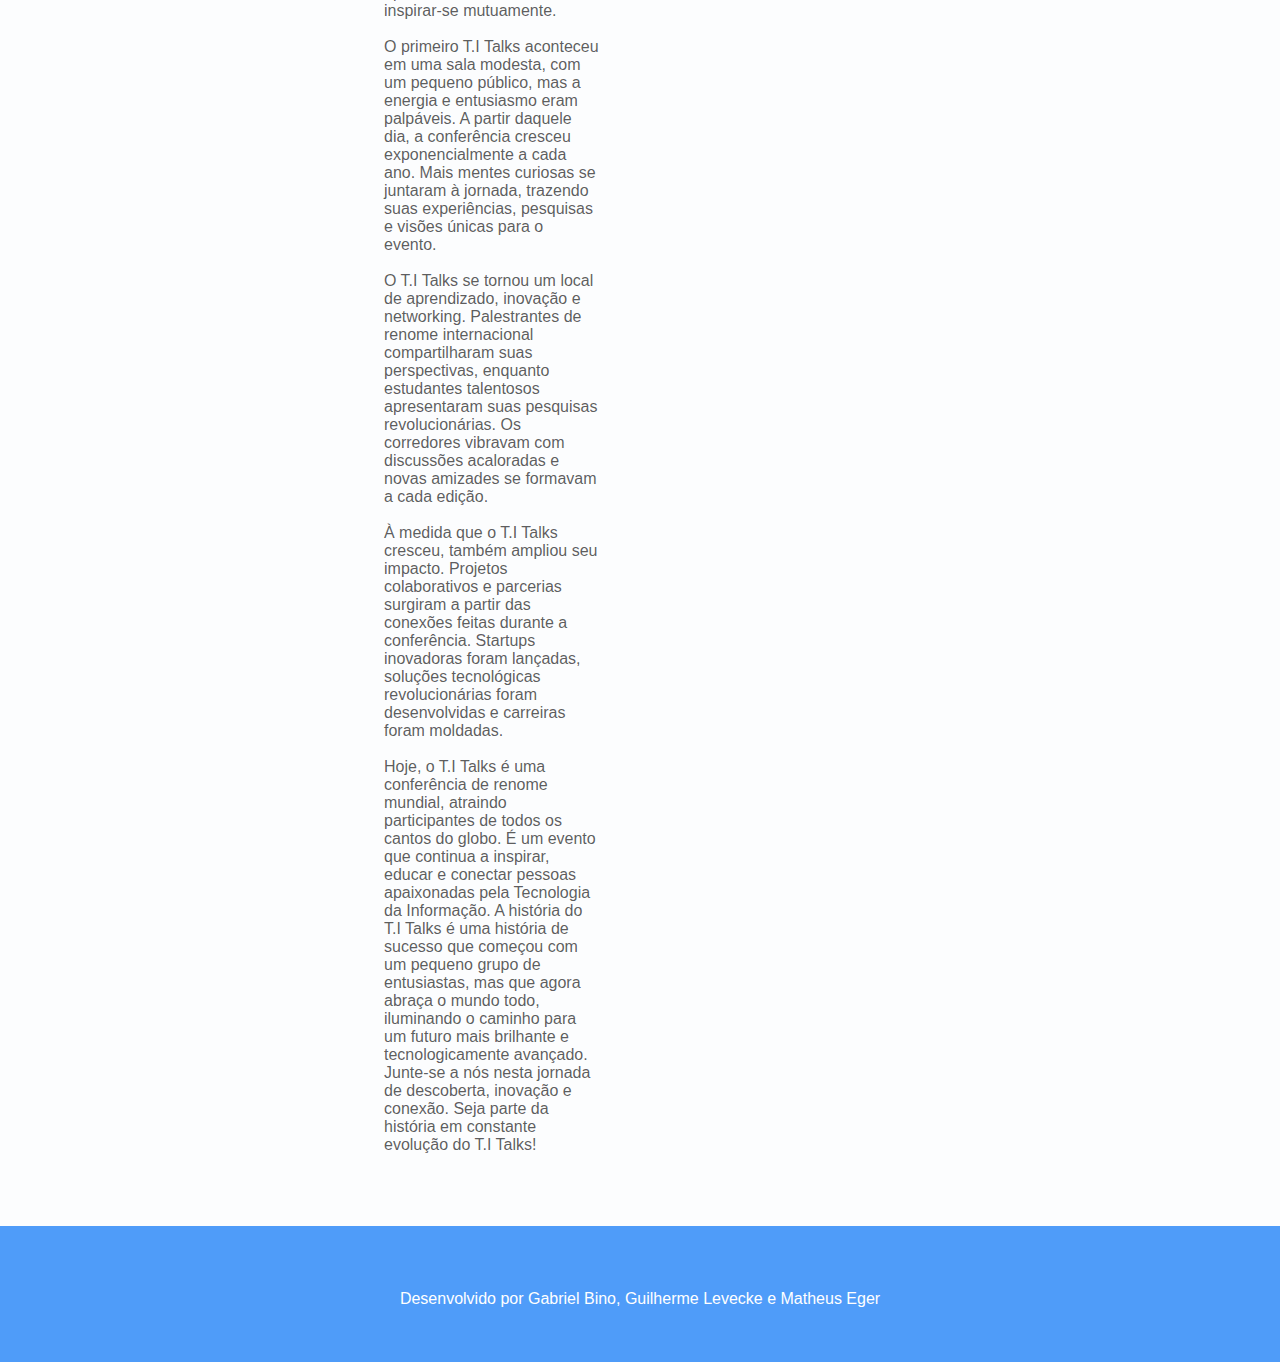
<file: pages/sobre.html>
<!DOCTYPE html>
<html lang="pt-br">
<head>

    <meta charset="UTF-8">
    <meta name="viewport" content="width=device-width, initial-scale=1.0">
    <!-- Icons -->
    <link rel="stylesheet" href="https://cdnjs.cloudflare.com/ajax/libs/font-awesome/6.4.2/css/all.min.css" integrity="sha512-z3gLpd7yknf1YoNbCzqRKc4qyor8gaKU1qmn+CShxbuBusANI9QpRohGBreCFkKxLhei6S9CQXFEbbKuqLg0DA==" crossorigin="anonymous" referrerpolicy="no-referrer" />
    <link href="https://cdn.jsdelivr.net/npm/bootstrap@5.3.1/dist/css/bootstrap.min.css" rel="stylesheet" integrity="sha384-4bw+/aepP/YC94hEpVNVgiZdgIC5+VKNBQNGCHeKRQN+PtmoHDEXuppvnDJzQIu9" crossorigin="anonymous">
    <script src="https://cdn.jsdelivr.net/npm/bootstrap@5.3.1/dist/js/bootstrap.bundle.min.js" integrity="sha384-HwwvtgBNo3bZJJLYd8oVXjrBZt8cqVSpeBNS5n7C8IVInixGAoxmnlMuBnhbgrkm" crossorigin="anonymous"></script>
    
    <link rel="icon" href="../images/logo.png" type="image/x-icon">

    <title>T.I Talks | Sobre</title>
    <link href="../css/style.css" rel="stylesheet" />
    
</head>
<body>
    <header style="background-image: url('../images/banner-sobre.png');">
            <div class="container" >
                <nav>
                    <a href="index.html">
                        <img src="../images/logo.png" alt="logo">
                    </a> 
                    <ul class="menu">
                        <a href="index.html">Inicio</a>
                        <a href="palestrantes.html">Palestrantes</a>
                        <a href="sobre.html">Sobre</a>
                        <a href="agenda.html">Agenda</a>
                        <a href="contato.html">Contato</a>
                        <a class="btn" href="inscricao.html">Faça sua inscrição</a>
                        <div class="close-icon" onclick="closeMenu()">
                            <i class="fa fa-times-circle"></i>
                        </div>
                    </ul>  
                    <div class="menu-icon" onclick="openMenu()">
                        <i class="fa fa-bars"></i>
                    </div>               
                </nav>
                <section class="banner">
                    <div class="banner-text">
                        <h1>Sobre</h1>
                    </div>
                </section> 
            </div><!--center-->
    </header>
    
   <section class="sobre">
        <div class="container d-flex justify-content-center">
            <div class="sobre-text">
                <h3>Como tudo começou</h3>
                <p>
                    Há muitos anos, em uma pequena sala de aula de uma universidade, um grupo de estudantes e professores se reuniu para discutir sua paixão compartilhada pela Tecnologia da Informação. Naquele momento, a semente do que viria a ser conhecido como "T.I Talks - A Conferência Acadêmica de Tecnologia da Informação" foi plantada.<br><br>

                    Esses visionários acreditavam profundamente no poder da informação, na revolução que a tecnologia estava trazendo para o mundo e na necessidade de compartilhar conhecimento e ideias. Movidos pela crença de que a colaboração e o diálogo são a chave para o sucesso, decidiram criar um espaço onde a comunidade acadêmica pudesse se reunir, aprender uns com os outros e inspirar-se mutuamente.<br><br>
                    
                    O primeiro T.I Talks aconteceu em uma sala modesta, com um pequeno público, mas a energia e entusiasmo eram palpáveis. A partir daquele dia, a conferência cresceu exponencialmente a cada ano. Mais mentes curiosas se juntaram à jornada, trazendo suas experiências, pesquisas e visões únicas para o evento.<br><br>
                    
                    O T.I Talks se tornou um local de aprendizado, inovação e networking. Palestrantes de renome internacional compartilharam suas perspectivas, enquanto estudantes talentosos apresentaram suas pesquisas revolucionárias. Os corredores vibravam com discussões acaloradas e novas amizades se formavam a cada edição.<br><br>
                    
                    À medida que o T.I Talks cresceu, também ampliou seu impacto. Projetos colaborativos e parcerias surgiram a partir das conexões feitas durante a conferência. Startups inovadoras foram lançadas, soluções tecnológicas revolucionárias foram desenvolvidas e carreiras foram moldadas.<br><br>
                    
                    Hoje, o T.I Talks é uma conferência de renome mundial, atraindo participantes de todos os cantos do globo. É um evento que continua a inspirar, educar e conectar pessoas apaixonadas pela Tecnologia da Informação. A história do T.I Talks é uma história de sucesso que começou com um pequeno grupo de entusiastas, mas que agora abraça o mundo todo, iluminando o caminho para um futuro mais brilhante e tecnologicamente avançado. Junte-se a nós nesta jornada de descoberta, inovação e conexão. Seja parte da história em constante evolução do T.I Talks!
                </p>
            </div>
        </div>

   </section>
   
    <!-- footer -->
    <footer class="footer">
        <div class="container">
            <p>Desenvolvido por Gabriel Bino, Guilherme Levecke e Matheus Eger</p>
            <div class="share-icons">
                <a href="#" class="share-icon"><i class="fab fa-whatsapp"></i></a>
                <a href="#" class="share-icon"><i class="fab fa-instagram"></i></a>
                <a href="#" class="share-icon"><i class="fab fa-twitter"></i></a>
                <a href="#" class="share-icon"><i class="fab fa-facebook"></i></a>
            </div>
    </footer>
    <!-- End footer -->
    <script src="../js/script.js"></script>
</body>
</html>
</file>
<file: css/style.css>
@import url('https://fonts.googleapis.com/css2?family=Barlow+Condensed:wght@200;300;400;500;600;700&family=Lato&display=swap');

*{
    margin: 0;
    padding: 0;
    box-sizing: border-box;
    text-decoration: none;
    outline: none;
    font-family: 'Barlow', sans-serif;
}

a {
    text-decoration: none;
}

body{
    background-color: #f1f6fc31;
}

section, footer{
    padding: 54px 0;
}

h3{
    font-size: 50px;
}

p{
    color: #000009;
}

.container nav a img{
    width: 150px;
}

.container{
    max-width: 1400px;
    margin: 0 Auto;
    padding: 0 5%;
}

.btn{
    background-color: #4f9cf9;
    color: white;
    padding: 15px 20px;
    border-radius: 10px;
    cursor: pointer;
    display: inline-block;
    transition: 0.1s;
}

.btn.animate-btn{
    margin-top: 1rem;
    animation: animate-outline 1s ease-out infinite;
}

.btn:hover{
    background-color: #3580db;
}
@keyframes animate-outline {
    from{
        outline:  0px solid #4f9bf994;
    }
    to{
        outline: 15px solid #4f9bf98a;
    }
}

header{
    background-position: center;
    background-size: cover;
    background-attachment: fixed;
}

nav{
    display: flex;
    align-items: center;
    justify-content: space-between;
    /* padding-top: 30px; */

}
/* nav a img{
    padding: 0 50%;
    display: flex;
} */

nav ul{
    display: flex;
    align-items: center;
}

nav ul a{
    color: white;
    margin: 0 25px;
    text-transform: uppercase ;
    font-size: 14px;
    display: block;
}

nav ul a:not(.btn):after{
    content: "";
    background-color: #4f9cf9;
    height: 3px;
    width: 0%;
    display: block;
    transition: 0.3s;
    margin: 0 auto;
}

nav ul a:hover::after{
    width: 100%;
}

/* menu mobile */

nav .menu-icon{
    cursor: pointer;
    font: 5px;
    color: white;
    display: none;
}

nav .close-icon{
    display: none;
    font-size: 30px;
    color: white;
}

.banner{
    display: flex;
    justify-content: center;
}

.banner .banner-text{
    margin: 150px;
    text-align: center;
    padding: 90px;
        
}
.banner .banner-text h1{
    font-size: 96px;
    color: white;
}

.banner .banner-text p{
    font-size: 20px;
    color: #ffffffb7;
    font-weight: lighter;
    margin: 18px 0;
}

/* Sobre evento */

.sobre-evento .container{
    display: flex;
    align-items: center;
}
.sobre-evento .sobre-evento-text{
    width: 50%;
    padding: 0 40px;
}
.sobre-evento .sobre-evento-text h3{
    font-size: 56px ;
}
.sobre-evento .sobre-evento-text p{
    margin: 5px 0 10px 0;
}
.sobre-evento .sobre-evento-img{
    width: 50%;
}
.sobre-evento .sobre-evento-img img{
    width: 100%;
}

/* Palestrantes */

.palestrantes h3{
    text-align: center;
}

.palestrantes p{
    margin-bottom: 20px;
    text-align: center;
}
.cards{
    display: flex;
    justify-content: center;
    flex-wrap: wrap;
}

.palestrantes .cards-item{
    background-color: #d3e6fd;
    margin: 15px;
    border-radius: 14px;
    text-align: center;
    width: 350px;
    transition: 0.3s;
}

.palestrantes .cards-item img{
    border-radius: 100%;
    width: 80px;
    display: block;
    margin: 10px auto;
}

.palestrantes .cards-item .nome-user{
    font-weight: 600;
    font-size: 20px;
    margin-bottom: 15px;
    transition: 0.3s;
}

.palestrantes .cards-item .sobre-user{
    font-size: 15px;
    padding: 0 15px;
    transition: 0.3s;

}

.palestrantes .cards-item:hover{
    background-color: #4f9cf9;
    margin-top: -5px;
}

.palestrantes .cards-item:hover .nome-user, .palestrantes .cards-item:hover .sobre-user{
    color: white;
}

/* patrocinadores */

.patrocinadores h3, .patrocinadores p{
    text-align: center;

}

.patrocinadores .container div{
    display: flex;
    align-items: center;
    justify-content: space-between;
    padding-top: 15px;
    flex-wrap: wrap;   
}

.patrocinadores .div-patro img{
    max-width: 20%;
}

/* footer */

.footer{
    background-color: #4f9cf9;
    text-align: center;
    
}

/* 
footer i{
    color: red;
    font-size: 19px;
    background-color: #white;
    padding: 10px;
    margin: 3px;
    border-radius: 10px;
*/

.footer p{
    margin-top: 10px;
    color: white;
}

/* Pagina sobre */
.sobre .container{
    display: flex;
    align-items: center;
    justify-content: space-between;

}

.sobre .sobre-text{
    width: 50%;
    padding-right: 40px;
    align-items: center;
}

.sobre .sobre-text p{
    margin: 18px 0;
    color:  #000000a6;

}
.sobre .sobre-img{
    width: 50% ;
    border-radius: 10px;
}

.sobre .sobre-img img{
    width: 100%;
    border-radius: 10px;
    background-color: #184b88;
}

/* Fim pagina sobre */

/* Pagina palestrantes */

.convidados h3{
    align-items: center;
}
.convidados .container > p{
    text-align: center;
}

.convidados .rows-cards{
    display: flex;
    justify-content: center;
    margin-top: 20px;
    flex-wrap: wrap;
}

.convidados .row-card-item{
    background-color: #d3e6fd;
    width: 350px;
    padding: 20px;
    border-radius: 14px;
    margin: 20px;
    transition: 0.3s;
}
.convidados .row-card-item:hover{
    background-color: #4f9cf9;

}

.convidados .row-card-item:hover p{
    color: white;
}

.convidados .rows-cards img{
    max-width: 100%;
    width: 80px;
    display: block;
    margin: 10px auto;
    border-radius: 15px;
    padding: 9px;
}
/* dados */
.dados{
    background-color: #d3e6fd;
}

.dados .container{
    display: flex;
    justify-content: center;
    flex-wrap: wrap;
}

.dados .dados-item{
    text-align: center;
    margin: 15px;
    color: black;
}

.dados .dados-item img{
    border-radius: 14px;
    padding: 10px;
    margin-bottom: 15px;
    width: 80px;    
}

.dados .dados-item p{
    font-size: 18px;
}
.dados .dados-item p strong{
    font-size: 28px;

}

/* fim pagina palestrantes */

/* formulario de inscrição */



.container-form {
    width: 100%;
    height: 90vh;
    display: flex;
    box-shadow: 5px 5px 10px rgba(0, 0, 0, 0.212);
    
}

.title{
font-size: 50%;
}


.form {
    width: 100%;
    display: flex;
    flex-direction: column;
    justify-content: center;
    align-items: center;
    padding: 3rem;
    padding-bottom: 50px;
}


.form-header {
    margin-bottom: 3rem;
    display: flex;
    flex-wrap: wrap;
    justify-content: space-between;
   
}

.login-button {
    display: flex;
    align-items: center;
}

.login-button button {
    border: none;
    background-color: #4f9cf9;
    padding: 0.4rem 1rem;
    border-radius: 5px;
    cursor: pointer;
}

.login-button button:hover {
    background-color: #074086;
}

.login-button button a {
    text-decoration: none;
    font-weight: 500;
    color: #fff;
}

.form-header h1::after {
    content: '';
    display: block;
    width: 5rem;
    height: 0.3rem;
    background-color: #4f9cf9;
    margin: 0 auto;
    position: absolute;
    border-radius: 10px;
}

.input-group {
    display: flex;
    flex-wrap: wrap;
    justify-content: space-between;
    padding: 1rem 0;
   
}

.input-box {
    display: flex;
    flex-direction: column;
    margin-bottom: 1.1rem;
    
}

.input-box input {
    margin: 0.6rem 0;
    padding: 0.8rem 1.2rem;
    border: none;
    border-radius: 10px;
    box-shadow: 1px 1px 6px #0000001c;
    font-size: 0.8rem;
}

.input-box input:hover {
    background-color: #eeeeee75;
}

.input-box input:focus-visible {
    outline: 1px solid #6c63ff;
}

.input-box label,
.gender-title h6 {
    font-size: 0.75rem;
    font-weight: 600;
    color: black;
}

.input-box input::placeholder {
    color: #000000be;
}

.gender-group {
    display: flex;
    justify-content: space-between;
    margin-top: 0.62rem;
    padding: 0 .5rem;
}

.gender-input {
    display: flex;
    align-items: center;
}

.gender-input input {
    margin-right: 0.35rem;
}

.gender-input label {
    font-size: 0.81rem;
    font-weight: 600;
    color: black;
}

.continue-button button {
    width: 100%;
    margin-top: 2.5rem;
    border: none;
    background-color: #4f9cf9;
    padding: 0.62rem;
    border-radius: 5px;
    cursor: pointer;
}

.continue-button button:hover {
    background-color: #074086;
}

.continue-button button a {
    text-decoration: none;
    font-size: 0.93rem;
    font-weight: 500;
    color: #fff;
}

@media screen and (max-width: 1330px) {
    .form-image {
        display: none;
    }
    .container {
        width: 50%;
    }
    .form {
        width: 100%;
    }
}

@media screen and (max-width: 1064px) {
    .container {
        width: 90%;
        height: auto;
    }
    .input-group {
        flex-direction: column;
        z-index: 5;
        padding-right: 5rem;
        max-height: 10rem;
        overflow-y: scroll;
        flex-wrap: nowrap;
    }
    .gender-inputs {
        margin-top: 2rem;
    }
    .gender-group {
        flex-direction: column;
    }
    .gender-title h6 {
        margin: 0;
    }
    .gender-input {
        margin-top: 0.5rem;
    }
}


/* fim formulario */


@media (max-width: 830px){
    /* menu mobile */

    .container nav a img{
        width: 90px;
    }


    .menu{
        position: fixed;
        top: 0;
        left: 0;
        background-color: #184b88;
        width: 100%;
        height: 100%;
        flex-direction: column;
        align-items: center;
        justify-content: center;
        clip-path: circle(0% at 100% 0);
        transition: 0.7s;
        z-index: 1;
    } 

    .menu.open{
        clip-path: circle(141.2% at 100% 0);
    }
    .menu a{
        margin: 10px 0 ;
        font-size: 16px;
    }

    nav .menu-icon{
        display: block;
    }

    nav .close-icon{
        display: block;
        position: absolute;
        top: 46px;
        right: 28px;

    }

    /* Pagina home responsivo */
    .sobre-evento .sobre-evento-text{
        margin-top: 10px;
        padding: 0 20px;
        order: 1;
    }
    .sobre-evento .container{
        flex-direction: column;
    }
    .sobre-evento .sobre-evento-text h3{
        font-size: 40px;
    }
    .sobre-evento .sobre-evento-text, .sobre-evento .sobre-evento-img{width: 100%;}
    
    /* banner */
    .banner .banner-text{
        padding: 0;
        margin: 80px;
    }

    .banner .banner-text h1{
        font-size: 80px;
    }
    .banner .banner-text p{
        font-size: 15px;
    }

    .palestrantes .cards-item{
        width: 100%;
    }

    .patrocinadores h3{
        font-size: 40px;
    }

    .patrocinadores .div-patro img{
    max-width: 25%;
}

    /* Pagina sobre responsivo */
    .sobre .container{
        flex-direction: column-reverse;
    }

    .sobre .sobre-img, 
    .sobre .sobre-text{
        width: 100%;
    }

    .sobre .sobre-evento-text{
        margin-top: 40px;
    }
}
</file>
